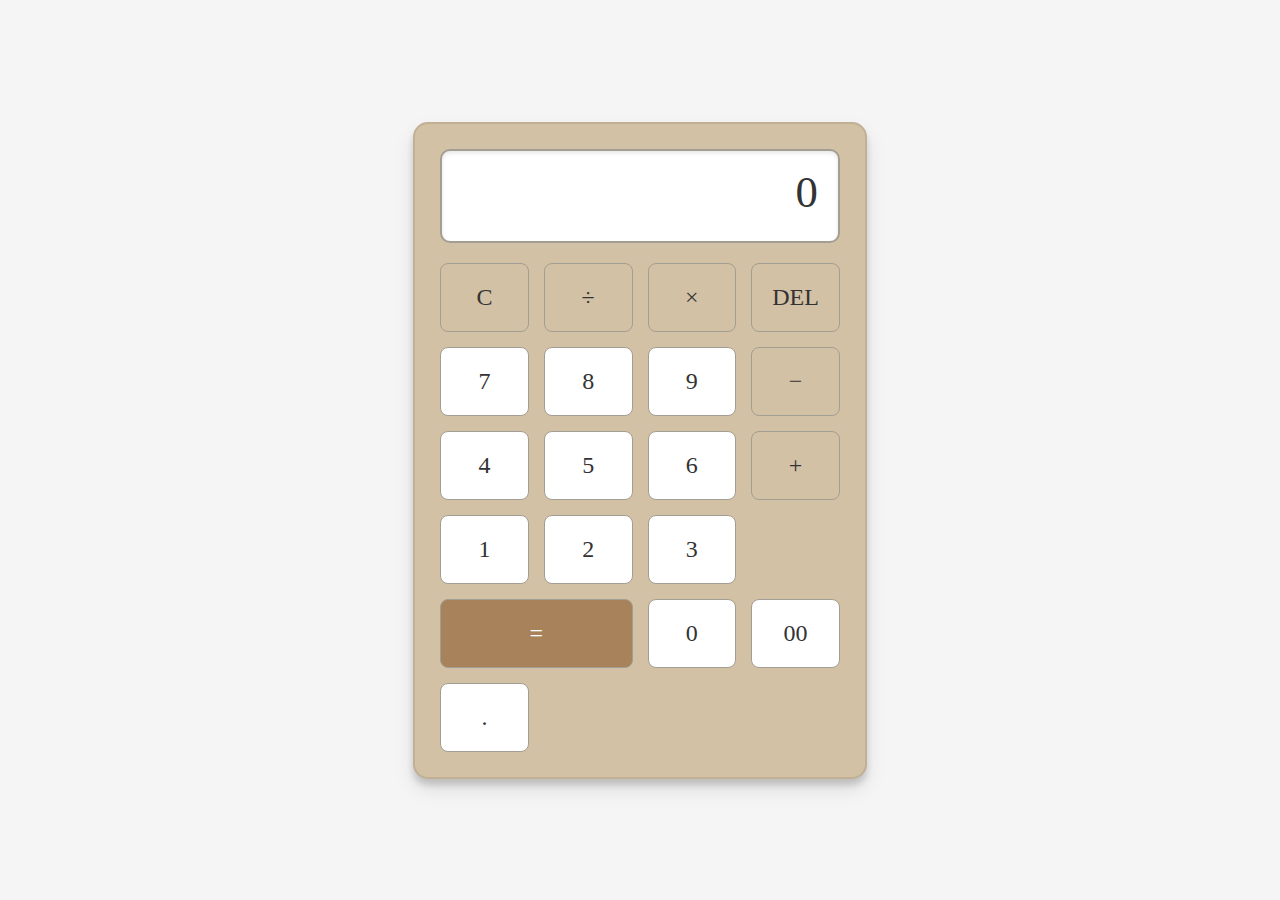
<file: example/index.html>
<!DOCTYPE html>
<html lang="ja">
<head>
    <meta charset="UTF-8">
    <meta name="viewport" content="width=device-width, initial-scale=1.0">
    <title>和モダン電卓</title>
    <style>
        :root {
            --bg-color: #f5f5f5;
            --frame-color: #d3c1a5;
            --display-bg: #ffffff;
            --display-border: #a39e93;
            --button-bg: #ffffff;
            --button-hover-bg: #e9e2d7;
            --operator-bg: #d3c1a5;
            --operator-hover-bg: #c1b094;
            --equal-bg: #a7825a;
            --equal-hover-bg: #8f6f4d;
            --text-color: #333333;
            --font-family: 'Hiragino Mincho ProN', 'MS Mincho', serif;
        }

        body {
            background-color: var(--bg-color);
            display: flex;
            justify-content: center;
            align-items: center;
            height: 100vh;
            margin: 0;
            font-family: var(--font-family);
        }

        .calculator {
            background-color: var(--frame-color);
            border-radius: 15px;
            padding: 25px;
            box-shadow: 0 10px 20px rgba(0, 0, 0, 0.1), 0 6px 6px rgba(0, 0, 0, 0.15);
            border: 2px solid #c1b094;
        }

        .display {
            background-color: var(--display-bg);
            border: 2px solid var(--display-border);
            border-radius: 10px;
            padding: 15px 20px;
            margin-bottom: 20px;
            text-align: right;
            font-size: 2.8em;
            min-height: 60px;
            overflow-x: auto;
            color: var(--text-color);
            box-shadow: inset 0 2px 4px rgba(0,0,0,0.1);
        }

        .buttons {
            display: grid;
            grid-template-columns: repeat(4, 1fr);
            gap: 15px;
        }

        .btn {
            background-color: var(--button-bg);
            border: 1px solid var(--display-border);
            border-radius: 8px;
            padding: 20px;
            font-size: 1.5em;
            cursor: pointer;
            transition: background-color 0.2s, transform 0.1s;
            font-family: var(--font-family);
            color: var(--text-color);
        }

        .btn:hover {
            background-color: var(--button-hover-bg);
            transform: translateY(-2px);
        }
        
        .btn:active {
            transform: translateY(1px);
        }

        .operator {
            background-color: var(--operator-bg);
        }

        .operator:hover {
            background-color: var(--operator-hover-bg);
        }

        .equal {
            background-color: var(--equal-bg);
            color: white;
            grid-column: span 2;
        }

        .equal:hover {
            background-color: var(--equal-hover-bg);
        }
    </style>
</head>
<body>

<div class="calculator">
    <div class="display" id="display">0</div>
    <div class="buttons">
        <button class="btn operator" onclick="clearDisplay()">C</button>
        <button class="btn operator" onclick="appendOperator('/')">÷</button>
        <button class="btn operator" onclick="appendOperator('*')">×</button>
        <button class="btn operator" onclick="deleteLast()">DEL</button>

        <button class="btn" onclick="appendNumber('7')">7</button>
        <button class="btn" onclick="appendNumber('8')">8</button>
        <button class="btn" onclick="appendNumber('9')">9</button>
        <button class="btn operator" onclick="appendOperator('-')">−</button>

        <button class="btn" onclick="appendNumber('4')">4</button>
        <button class="btn" onclick="appendNumber('5')">5</button>
        <button class="btn" onclick="appendNumber('6')">6</button>
        <button class="btn operator" onclick="appendOperator('+')">+</button>

        <button class="btn" onclick="appendNumber('1')">1</button>
        <button class="btn" onclick="appendNumber('2')">2</button>
        <button class="btn" onclick="appendNumber('3')">3</button>
        <button class="btn equal" onclick="calculate()">=</button>

        <button class="btn" onclick="appendNumber('0')">0</button>
        <button class="btn" onclick="appendNumber('00')">00</button>
        <button class="btn" onclick="appendOperator('.')">.</button>
    </div>
</div>

<script>
    const display = document.getElementById('display');
    let currentInput = '0';
    let operator = null;
    let previousInput = null;
    let shouldResetDisplay = false;

    function updateDisplay() {
        display.textContent = currentInput;
    }

    function appendNumber(number) {
        if (currentInput === '0' || shouldResetDisplay) {
            currentInput = number;
            shouldResetDisplay = false;
        } else {
            currentInput += number;
        }
        updateDisplay();
    }

    function appendOperator(op) {
        if (shouldResetDisplay) {
            shouldResetDisplay = false;
        }
        if (operator !== null) {
            calculate();
        }
        previousInput = currentInput;
        operator = op;
        shouldResetDisplay = true;
    }

    function calculate() {
        if (operator === null || shouldResetDisplay) {
            return;
        }
        let result;
        const prev = parseFloat(previousInput);
        const current = parseFloat(currentInput);

        switch (operator) {
            case '+':
                result = prev + current;
                break;
            case '-':
                result = prev - current;
                break;
            case '*':
                result = prev * current;
                break;
            case '/':
                if (current === 0) {
                    alert("0で割ることはできません。");
                    clearDisplay();
                    return;
                }
                result = prev / current;
                break;
            default:
                return;
        }
        currentInput = result.toString();
        operator = null;
        previousInput = null;
        shouldResetDisplay = true;
        updateDisplay();
    }

    function clearDisplay() {
        currentInput = '0';
        operator = null;
        previousInput = null;
        shouldResetDisplay = false;
        updateDisplay();
    }

    function deleteLast() {
        if (shouldResetDisplay) return;
        currentInput = currentInput.slice(0, -1);
        if (currentInput === '') {
            currentInput = '0';
        }
        updateDisplay();
    }

</script>

</body>
</html>
</file>
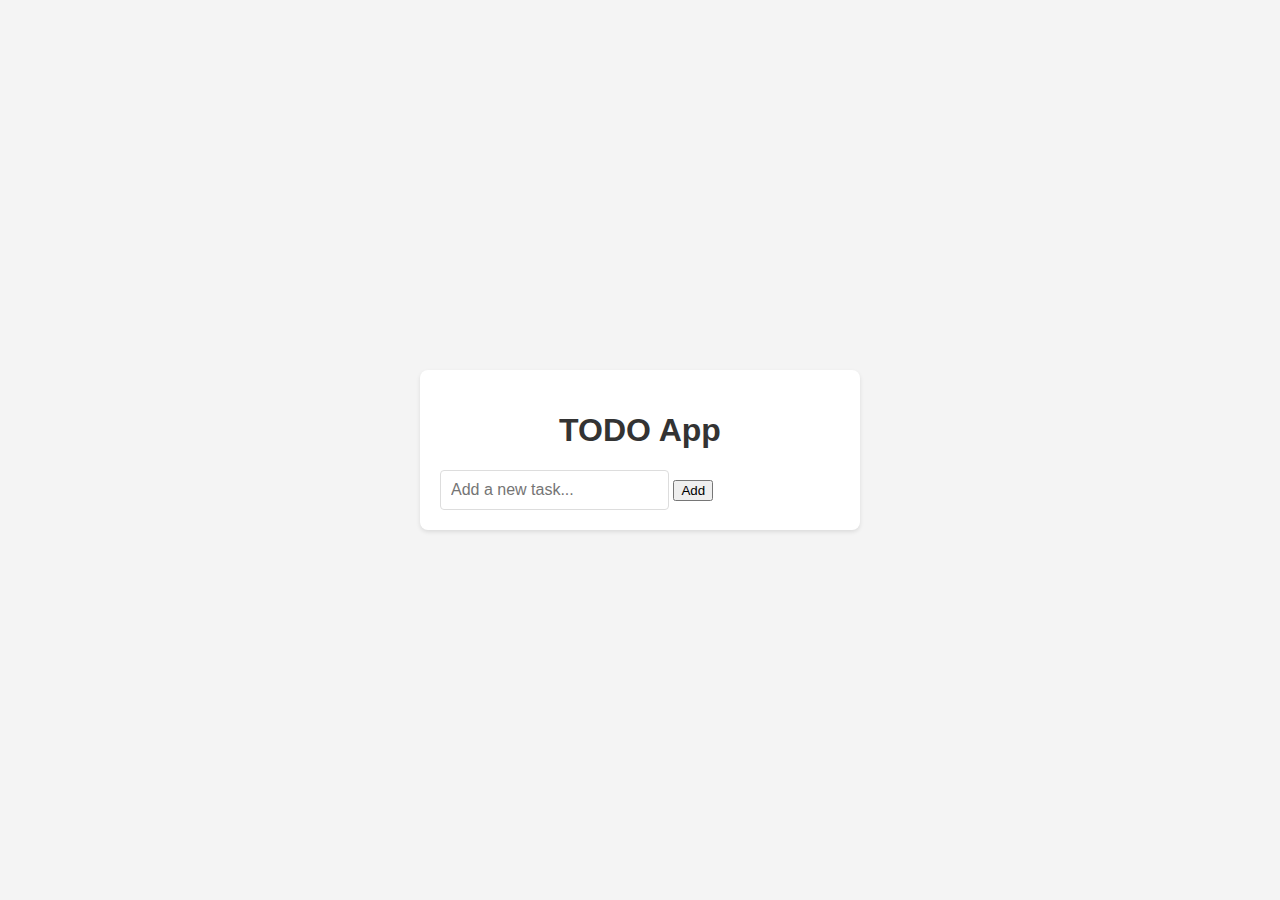
<file: example/demo003/index.html>
<!DOCTYPE html>
<html lang="en">
<head>
    <meta charset="UTF-8">
    <meta name="viewport" content="width=device-width, initial-scale=1.0">
    <title>TODO App</title>
    <link rel="stylesheet" href="style.css">
</head>
<body>
    <div class="container">
        <h1>TODO App</h1>
        <form id="todo-form">
            <input type="text" id="todo-input" placeholder="Add a new task..." autocomplete="off">
            <button type="submit">Add</button>
        </form>
        <ul id="todo-list"></ul>
    </div>
    <script src="script.js"></script>
</body>
</html>
</file>
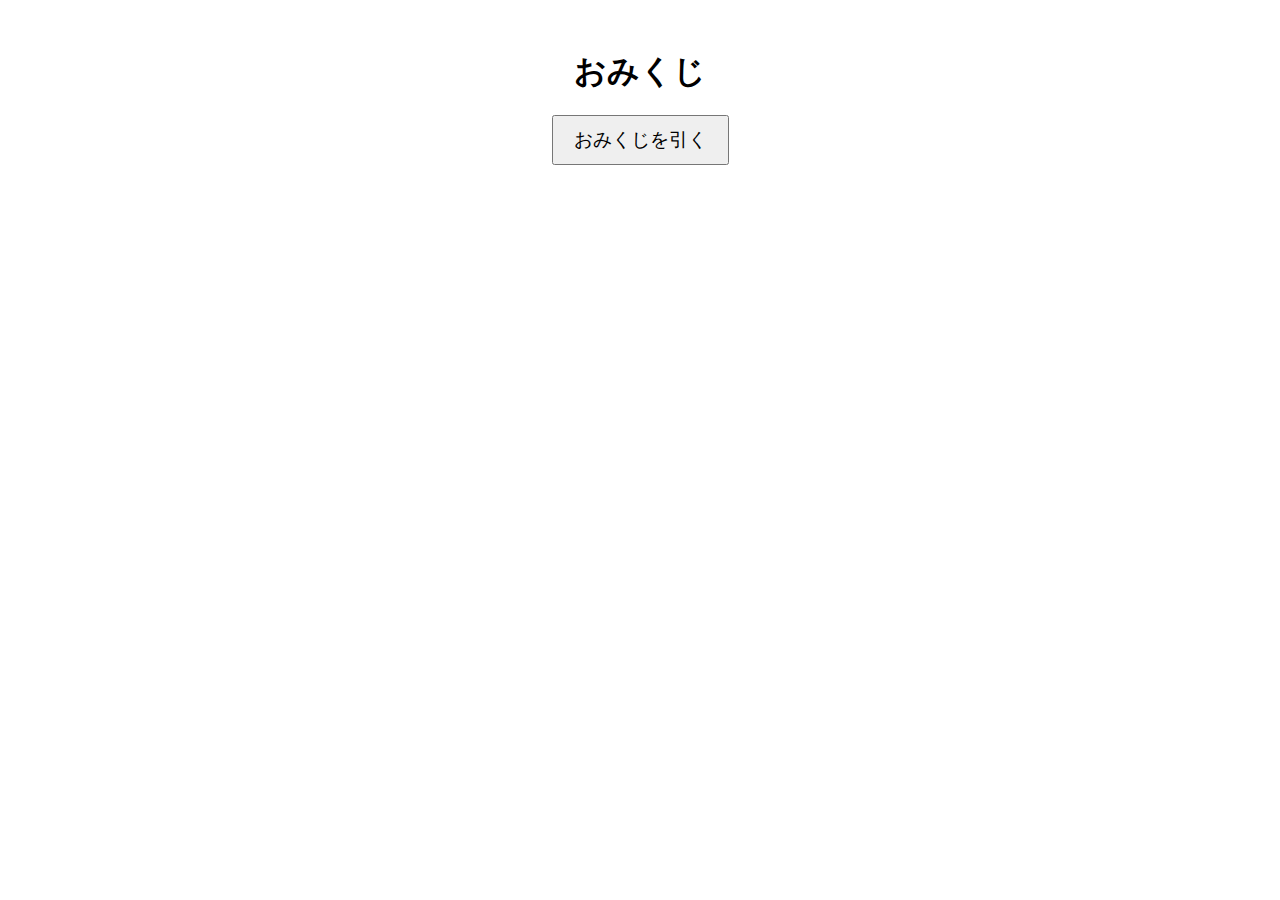
<file: example/demo005/index.html>
<!DOCTYPE html>
<html lang="ja">
<head>
  <meta charset="UTF-8">
  <meta name="viewport" content="width=device-width, initial-scale=1.0">
  <title>おみくじアプリ</title>
  <link rel="stylesheet" href="style.css">
</head>
<body>
  <h1>おみくじ</h1>
  <button id="draw-button">おみくじを引く</button>
  <div id="result"></div>

  <script src="script.js"></script>
</body>
</html>
</file>
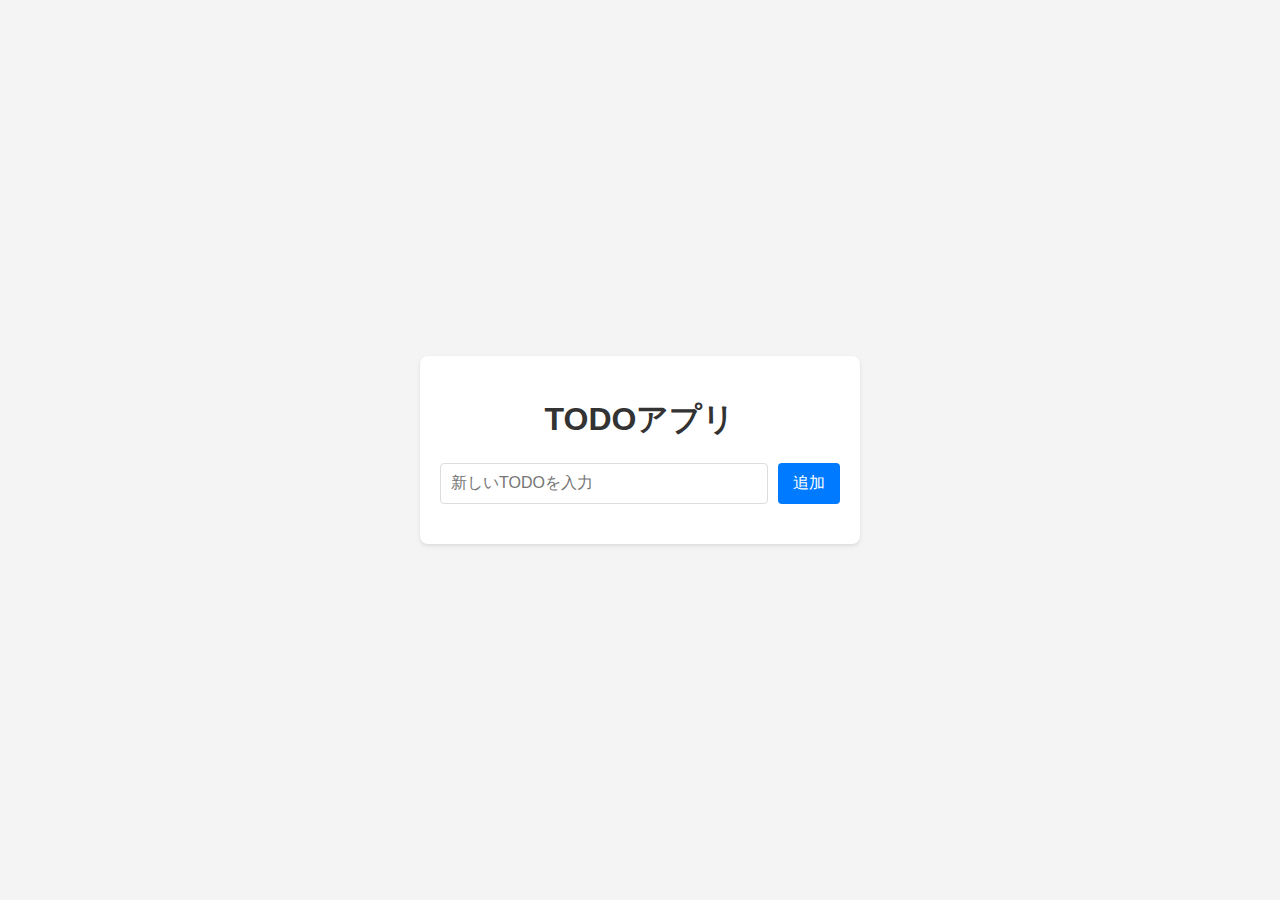
<file: example/todo/index.html>
<!DOCTYPE html>
<html lang="ja">
<head>
    <meta charset="UTF-8">
    <meta name="viewport" content="width=device-width, initial-scale=1.0">
    <title>TODOアプリ</title>
    <link rel="stylesheet" href="style.css">
</head>
<body>
    <div class="container">
        <h1>TODOアプリ</h1>
        <div class="input-area">
            <input type="text" id="todo-input" placeholder="新しいTODOを入力">
            <button id="add-button">追加</button>
        </div>
        <ul id="todo-list"></ul>
    </div>
    <script src="script.js"></script>
</body>
</html>
</file>
<file: example/demo003/style.css>
body {
  font-family: sans-serif;
  background-color: #f4f4f4;
  display: flex;
  justify-content: center;
  align-items: center;
  height: 100vh;
  margin: 0;
}

.container {
  background: white;
  padding: 20px;
  border-radius: 8px;
  box-shadow: 0 2px 4px rgba(0, 0, 0, 0.1);
  width: 400px;
}

h1 {
  text-align: center;
  color: #333;
}

.input-area {
  display: flex;
  margin-bottom: 20px;
}

#todo-input {
  flex-grow: 1;
  padding: 10px;
  border: 1px solid #ddd;
  border-radius: 4px;
  font-size: 16px;
}

#add-button {
  padding: 10px 15px;
  border: none;
  background-color: #007bff;
  color: white;
  border-radius: 4px;
  cursor: pointer;
  margin-left: 10px;
  font-size: 16px;
}

#add-button:hover {
  background-color: #0056b3;
}

#todo-list {
  list-style: none;
  padding: 0;
  margin: 0;
}

#todo-list li {
  background: #eee;
  padding: 10px;
  border-radius: 4px;
  margin-bottom: 10px;
  display: flex;
  justify-content: space-between;
  align-items: center;
}

#todo-list li.completed {
  text-decoration: line-through;
  color: #888;
}

#todo-list li button {
  background: #dc3545;
  color: white;
  border: none;
  padding: 5px 10px;
  border-radius: 4px;
  cursor: pointer;
}

#todo-list li button:hover {
  background: #c82333;
}
</file>
<file: example/demo005/style.css>
body {
  font-family: sans-serif;
  text-align: center;
  margin-top: 50px;
}

button {
  padding: 10px 20px;
  font-size: 1.2em;
  cursor: pointer;
}

#result {
  margin-top: 30px;
  font-size: 2em;
  font-weight: bold;
}
</file>
<file: example/todo/style.css>
body {
    font-family: sans-serif;
    background-color: #f4f4f4;
    margin: 0;
    padding: 0;
    display: flex;
    justify-content: center;
    align-items: center;
    height: 100vh;
}

.container {
    background: #fff;
    padding: 20px;
    border-radius: 8px;
    box-shadow: 0 2px 4px rgba(0, 0, 0, 0.1);
    width: 400px;
}

h1 {
    text-align: center;
    color: #333;
}

.input-area {
    display: flex;
    margin-bottom: 20px;
}

#todo-input {
    flex-grow: 1;
    padding: 10px;
    border: 1px solid #ddd;
    border-radius: 4px;
    font-size: 16px;
}

#add-button {
    padding: 10px 15px;
    border: none;
    background-color: #007bff;
    color: white;
    border-radius: 4px;
    cursor: pointer;
    font-size: 16px;
    margin-left: 10px;
}

#add-button:hover {
    background-color: #0056b3;
}

ul {
    list-style-type: none;
    padding: 0;
    margin: 0;
}

li {
    background: #f9f9f9;
    padding: 10px;
    border-bottom: 1px solid #ddd;
    display: flex;
    justify-content: space-between;
    align-items: center;
}

li:first-child {
    border-top: 1px solid #ddd;
}

li.completed span {
    text-decoration: line-through;
    color: #888;
}

.delete-button {
    background: #dc3545;
    color: white;
    border: none;
    padding: 5px 10px;
    border-radius: 4px;
    cursor: pointer;
}

.delete-button:hover {
    background: #c82333;
}
</file>
